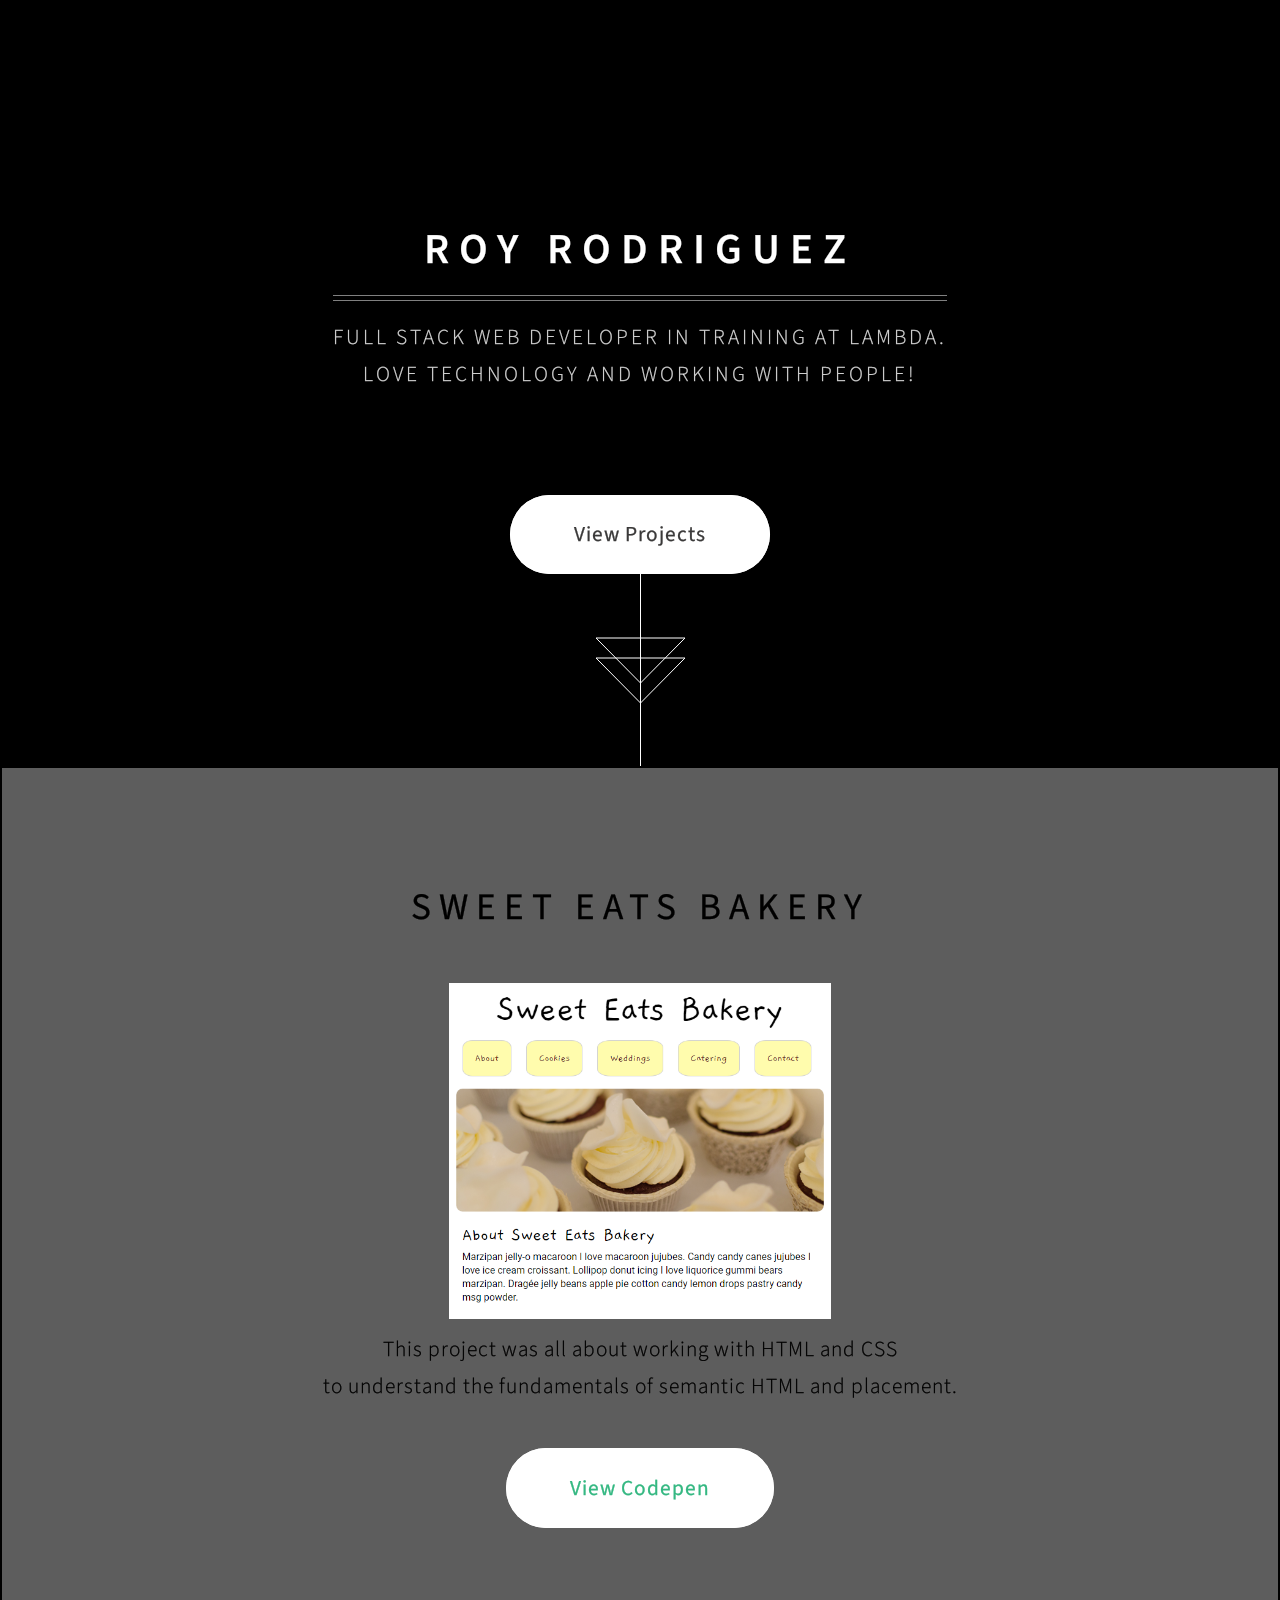
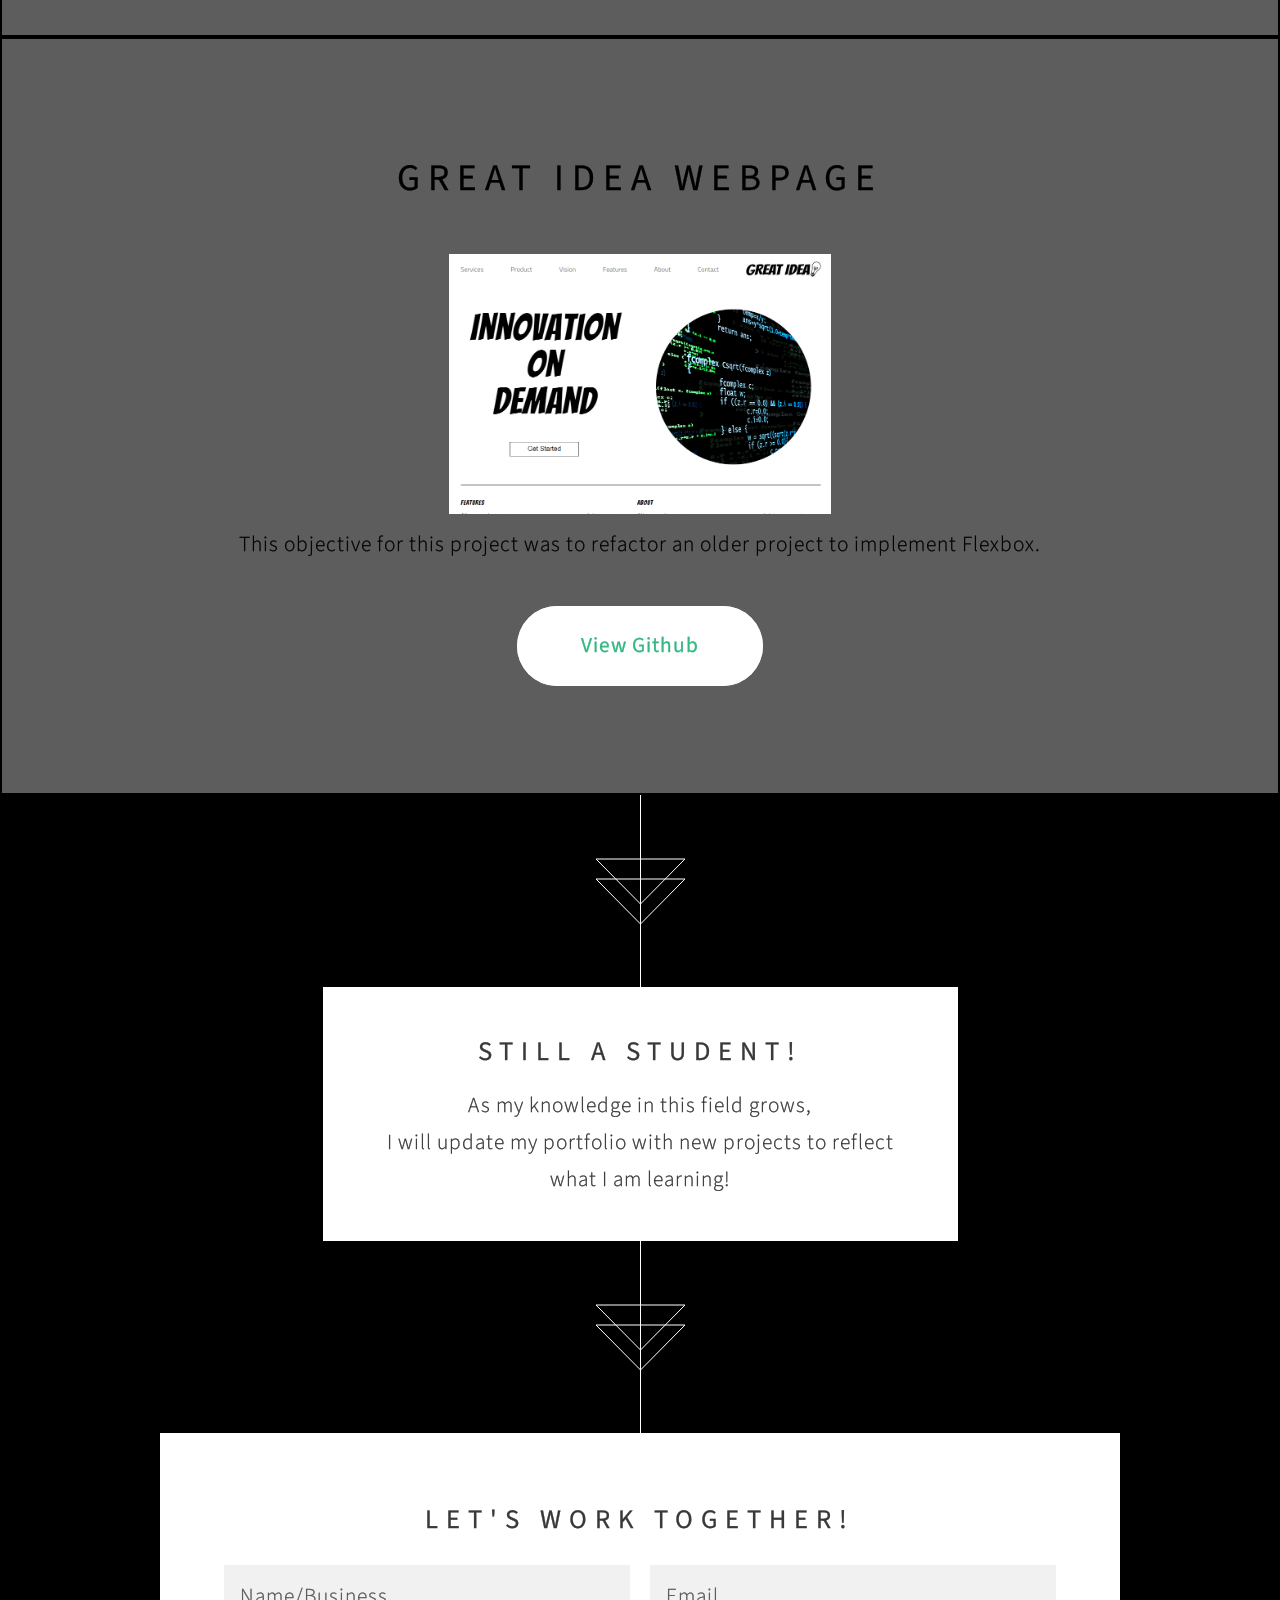
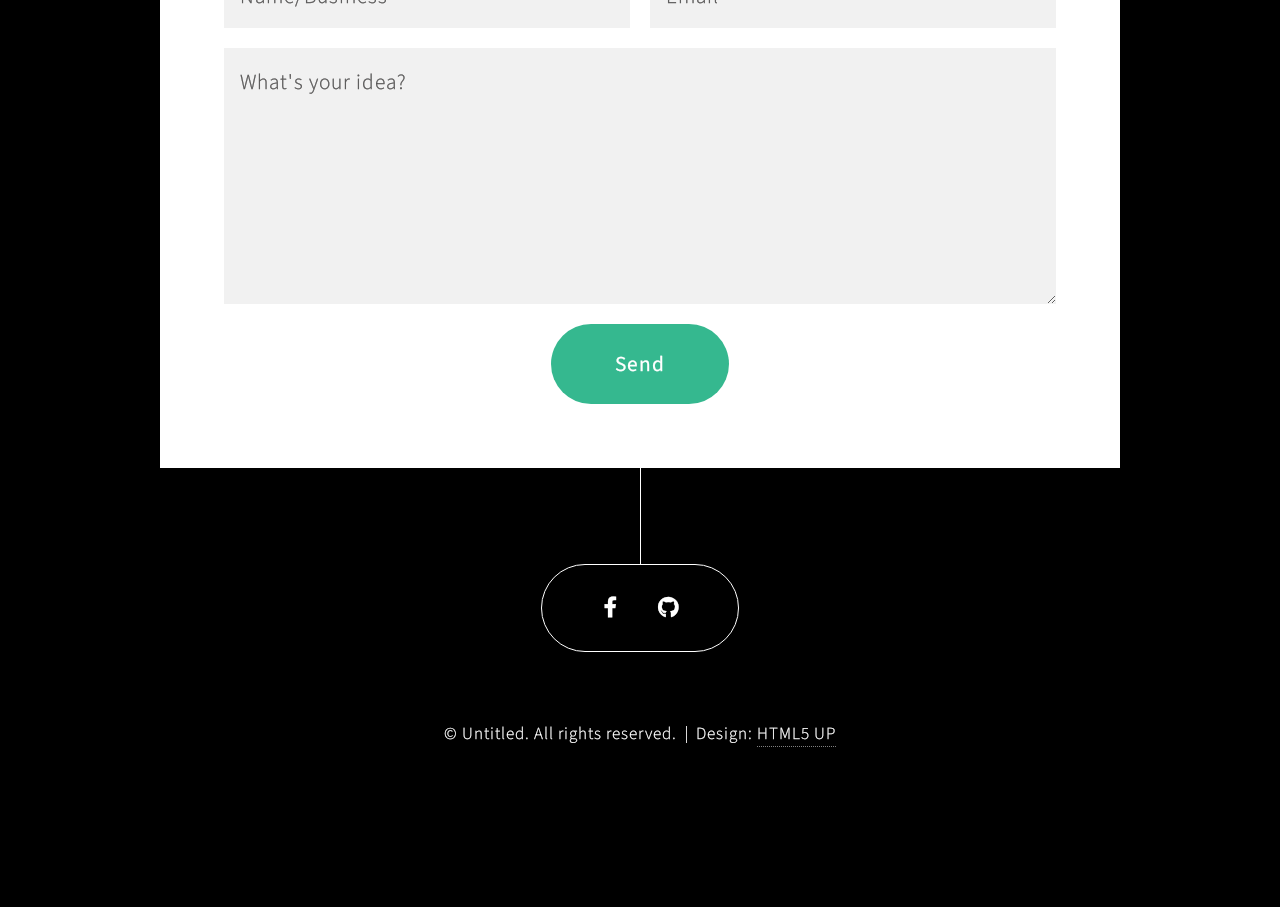
<file: index.html>
<!DOCTYPE HTML>
<!--
	Overflow by HTML5 UP
	html5up.net | @ajlkn
	Free for personal and commercial use under the CCA 3.0 license (html5up.net/license)
-->
<html>
	<head>
		<title>Roy Rodriguez</title>
		<meta charset="utf-8" />
		<meta name="viewport" content="width=device-width, initial-scale=1, user-scalable=no" />
		<link rel="stylesheet" href="assets/css/main.css" />
		<noscript><link rel="stylesheet" href="assets/css/noscript.css" /></noscript>
	</head>
	<body class="is-preload">

		<!-- Header -->
			<section id="header">
				<header>
					<h1>Roy Rodriguez</h1>
					<p>Full stack web developer in training at Lambda. <br> Love technology and working with people!</p>
				</header>
				<footer>
					<a href="#project" class="button style2 scrolly-middle">View Projects</a>
				</footer>
			</section>

			<section class="banner">
				<header>
					<h2>Sweet Eats Bakery</h2>
				</header>
				<img id ="project" class= "bakery-img" src=".\images\fulls\bakery.png" alt="project screenshot bakery">
				<p>This project was all about working with HTML and CSS<br>
				to understand the fundamentals of semantic HTML and placement.</p>
				<footer>
					<a href="https://codepen.io/alien-dev/pen/PMRPjV" class="button style2 scrolly">View Codepen</a>
				</footer>
			</section>

			<section class="banner">
				<header>
					<h2>Great Idea Webpage</h2>
				</header>
				<img class= "bakery-img" src=".\images\fulls\great-idea.png" alt="project screenshot">
				<p>This objective for this project was to refactor an older project to implement Flexbox.</p>
				<footer>
					<a href="https://github.com/Antattackbam/UI-III-Flexbox" class="button style2 scrolly">View Github</a>
				</footer>
			</section>

		<!-- Portfolio -->
			<article class="container box style2">
				<header>
					<h2>Still a Student!</h2>
					<p>As my knowledge in this field grows, <br> I will update my portfolio with new projects to reflect<br> what I am learning!</p>
				</header>
			</article>

		<!-- Contact -->
			<article class="container box style3">
				<header>
					<h2>Let's Work Together!</h2>
				</header>
				<form method="post" action="#">
					<div class="row gtr-50">
						<div class="col-6 col-12-mobile"><input type="text" class="text" name="name" placeholder="Name/Business" /></div>
						<div class="col-6 col-12-mobile"><input type="text" class="text" name="email" placeholder="Email" /></div>
						<div class="col-12">
							<textarea name="message" placeholder="What's your idea?"></textarea>
						</div>
						<div class="col-12">
							<ul class="actions">
								<li><input type="submit" value="Send" /></li>
							</ul>
						</div>
					</div>
				</form>
			</article>

		

		<section id="footer">
			<ul class="icons">
				<li><a href="https://www.facebook.com/King.Anttt.Love" class="icon brands fa-facebook-f"><span class="label">Facebook</span></a></li>
				<li><a href="https://github.com/Antattackbam" class="icon brands fa-github"><span class="label">Github</span></a></li>
			</ul>
			<div class="copyright">
				<ul class="menu">
					<li>&copy; Untitled. All rights reserved.</li><li>Design: <a href="http://html5up.net">HTML5 UP</a></li>
				</ul>
			</div>
		</section>

		<!-- Scripts -->
			<script src="assets/js/jquery.min.js"></script>
			<script src="assets/js/jquery.scrolly.min.js"></script>
			<script src="assets/js/jquery.poptrox.min.js"></script>
			<script src="assets/js/browser.min.js"></script>
			<script src="assets/js/breakpoints.min.js"></script>
			<script src="assets/js/util.js"></script>
			<script src="assets/js/main.js"></script>

	</body>
</html>
</file>
<file: assets/css/noscript.css>
/*
	Overflow by HTML5 UP
	html5up.net | @ajlkn
	Free for personal and commercial use under the CCA 3.0 license (html5up.net/license)
*/

/* Header */

	body.is-preload #header {
		opacity: 1;
	}

		body.is-preload #header footer {
			-moz-transform: none;
			-webkit-transform: none;
			-ms-transform: none;
			transform: none;
			opacity: 1;
		}
</file>
<file: assets/css/main.css>
@import url("https://fonts.googleapis.com/css?family=Source+Sans+Pro:300,300italic,400,600");
@import url("fontawesome-all.min.css");

/*
	Overflow by HTML5 UP
	html5up.net | @ajlkn
	Free for personal and commercial use under the CCA 3.0 license (html5up.net/license)
*/

html, body, div, span, applet, object,
iframe, h1, h2, h3, h4, h5, h6, p, blockquote,
pre, a, abbr, acronym, address, big, cite,
code, del, dfn, em, img, ins, kbd, q, s, samp,
small, strike, strong, sub, sup, tt, var, b,
u, i, center, dl, dt, dd, ol, ul, li, fieldset,
form, label, legend, table, caption, tbody,
tfoot, thead, tr, th, td, article, aside,
canvas, details, embed, figure, figcaption,
footer, header, hgroup, menu, nav, output, ruby,
section, summary, time, mark, audio, video {
	margin: 0;
	padding: 0;
	border: 0;
	font-size: 100%;
	font: inherit;
	vertical-align: baseline;}

article, aside, details, figcaption, figure,
footer, header, hgroup, menu, nav, section {
	display: block;}

body {
	line-height: 1;
}

ol, ul {
	list-style: none;
}

blockquote, q {
	quotes: none;
}

	blockquote:before, blockquote:after, q:before, q:after {
		content: '';
		content: none;
	}

table {
	border-collapse: collapse;
	border-spacing: 0;
}

body {
	-webkit-text-size-adjust: none;
}

mark {
	background-color: transparent;
	color: inherit;
}

input::-moz-focus-inner {
	border: 0;
	padding: 0;
}

input, select, textarea {
	-moz-appearance: none;
	-webkit-appearance: none;
	-ms-appearance: none;
	appearance: none;
}

/* Basic */

	html {
		box-sizing: border-box;
	}

	*, *:before, *:after {
		box-sizing: inherit;
	}

	body {
		background-color: #000;
		background-image: url("https://images.wallpaperscraft.com/image/stars_starry_sky_purple_137185_3840x2160.jpg");
		background-repeat: repeat-y;
		background-size: stretch;
		background-position: center;
		background-attachment: fixed;
		font-family: 'Source Sans Pro', sans-serif;
		font-size: 18pt;
		line-height: 1.75em;
		font-weight: 300;
		letter-spacing: 1px;
		color: #3a3939;
		text-shadow: 0 0 0.5px rgba(58, 57, 57, 0.25);
		-webkit-text-stroke: 0.25px;
	}

		body.is-scroll {
			background-attachment: fixed;
			background-size: auto, 100% auto;
		}

		body.is-preload *, body.is-preload *:before, body.is-preload *:after {
			-moz-animation: none !important;
			-webkit-animation: none !important;
			-ms-animation: none !important;
			animation: none !important;
			-moz-transition: none !important;
			-webkit-transition: none !important;
			-ms-transition: none !important;
			transition: none !important;
		}

	input, textarea, select {
		font-family: 'Source Sans Pro', sans-serif;
		font-size: 18pt;
		line-height: 1.75em;
		font-weight: 300;
		letter-spacing: 1px;
		color: #3a3939;
		text-shadow: 0 0 0.5px rgba(58, 57, 57, 0.25);
		-webkit-text-stroke: 0.25px;
	}

	h1, h2, h3, h4, h5, h6 {
		font-weight: 400;
		text-transform: uppercase;
		line-height: 1.75em;
	}

	h1 a, h2 a, h3 a, h4 a, h5 a, h6 a {
		color: inherit;
		text-decoration: none;
	}

	h2 {
		font-size: 1.25em;
		letter-spacing: 8px;
	}

	h3 {
		font-size: 1em;
		letter-spacing: 5px;
	}

	strong, b {
		font-weight: 400;
	}

	em, i {
		font-style: italic;
	}

	a {
		-moz-transition: border-color 0.35s ease-in-out, color 0.35s ease-in-out;
		-webkit-transition: border-color 0.35s ease-in-out, color 0.35s ease-in-out;
		-ms-transition: border-color 0.35s ease-in-out, color 0.35s ease-in-out;
		transition: border-color 0.35s ease-in-out, color 0.35s ease-in-out;
		color: #35b88f;
		text-shadow: 0 0 0.5px rgba(53, 184, 143, 0.25);
		text-decoration: none;
		border-bottom: dotted 1px rgba(53, 184, 143, 0.5);
	}

		a:hover {
			border-bottom-color: rgba(53, 184, 143, 0);
		}

	sub {
		position: relative;
		top: 0.5em;
		font-size: 0.8em;
	}

	sup {
		position: relative;
		top: -0.5em;
		font-size: 0.8em;
	}

	hr {
		border: 0;
		border-top: solid 1px #dad9d9;
		margin: 2em 0 2em 0;
	}

	blockquote {
		border-left: solid 0.5em #eae9e9;
		padding: 1em 0 1em 2em;
		font-style: italic;
	}

	p, ul, ol, dl, table {
		margin-bottom: 1em;
	}

	header {
		margin-bottom: 1em;
	}

		header h1{
	
			text-shadow: .1rem .1rem #000;
		}

		header p {
			display: block;
			margin: 0.5em 0 0 0;
			padding: 0 0 1.5em 0;
		}

	footer {
		margin-top: 1em;
	}

	br.clear {
		clear: both;
	}

/* Container */

	.container {
		margin: 0 auto;
		max-width: 100%;
		width: 1140px;
	}

		@media screen and (max-width: 1680px) {

			.container {
				width: 960px;
			}

		}

		@media screen and (max-width: 1080px) {

			.container {
				width: 95%;
			}

		}

/* Row */

	.row {
		display: flex;
		flex-wrap: wrap;
		box-sizing: border-box;
		align-items: stretch;
	}

		.row > * {
			box-sizing: border-box;
		}

		.row.gtr-uniform > * > :last-child {
			margin-bottom: 0;
		}

		.row.aln-left {
			justify-content: flex-start;
		}

		.row.aln-center {
			justify-content: center;
		}

		.row.aln-right {
			justify-content: flex-end;
		}

		.row.aln-top {
			align-items: flex-start;
		}

		.row.aln-middle {
			align-items: center;
		}

		.row.aln-bottom {
			align-items: flex-end;
		}

		.row > .imp {
			order: -1;
		}

		.row > .col-1 {
			width: 8.33333%;
		}

		.row > .off-1 {
			margin-left: 8.33333%;
		}

		.row > .col-2 {
			width: 16.66667%;
		}

		.row > .off-2 {
			margin-left: 16.66667%;
		}

		.row > .col-3 {
			width: 25%;
		}

		.row > .off-3 {
			margin-left: 25%;
		}

		.row > .col-4 {
			width: 33.33333%;
		}

		.row > .off-4 {
			margin-left: 33.33333%;
		}

		.row > .col-5 {
			width: 41.66667%;
		}

		.row > .off-5 {
			margin-left: 41.66667%;
		}

		.row > .col-6 {
			width: 50%;
		}

		.row > .off-6 {
			margin-left: 50%;
		}

		.row > .col-7 {
			width: 58.33333%;
		}

		.row > .off-7 {
			margin-left: 58.33333%;
		}

		.row > .col-8 {
			width: 66.66667%;
		}

		.row > .off-8 {
			margin-left: 66.66667%;
		}

		.row > .col-9 {
			width: 75%;
		}

		.row > .off-9 {
			margin-left: 75%;
		}

		.row > .col-10 {
			width: 83.33333%;
		}

		.row > .off-10 {
			margin-left: 83.33333%;
		}

		.row > .col-11 {
			width: 91.66667%;
		}

		.row > .off-11 {
			margin-left: 91.66667%;
		}

		.row > .col-12 {
			width: 100%;
		}

		.row > .off-12 {
			margin-left: 100%;
		}

		.row.gtr-0 {
			margin-top: 0px;
			margin-left: 0px;
		}

			.row.gtr-0 > * {
				padding: 0px 0 0 0px;
			}

			.row.gtr-0.gtr-uniform {
				margin-top: 0px;
			}

				.row.gtr-0.gtr-uniform > * {
					padding-top: 0px;
				}

		.row.gtr-25 {
			margin-top: -10px;
			margin-left: -10px;
		}

			.row.gtr-25 > * {
				padding: 10px 0 0 10px;
			}

			.row.gtr-25.gtr-uniform {
				margin-top: -10px;
			}

				.row.gtr-25.gtr-uniform > * {
					padding-top: 10px;
				}

		.row.gtr-50 {
			margin-top: -20px;
			margin-left: -20px;
		}

			.row.gtr-50 > * {
				padding: 20px 0 0 20px;
			}

			.row.gtr-50.gtr-uniform {
				margin-top: -20px;
			}

				.row.gtr-50.gtr-uniform > * {
					padding-top: 20px;
				}

		.row {
			margin-top: -40px;
			margin-left: -40px;
		}

			.row > * {
				padding: 40px 0 0 40px;
			}

			.row.gtr-uniform {
				margin-top: -40px;
			}

				.row.gtr-uniform > * {
					padding-top: 40px;
				}

		.row.gtr-150 {
			margin-top: -60px;
			margin-left: -60px;
		}

			.row.gtr-150 > * {
				padding: 60px 0 0 60px;
			}

			.row.gtr-150.gtr-uniform {
				margin-top: -60px;
			}

				.row.gtr-150.gtr-uniform > * {
					padding-top: 60px;
				}

		.row.gtr-200 {
			margin-top: -80px;
			margin-left: -80px;
		}

			.row.gtr-200 > * {
				padding: 80px 0 0 80px;
			}

			.row.gtr-200.gtr-uniform {
				margin-top: -80px;
			}

				.row.gtr-200.gtr-uniform > * {
					padding-top: 80px;
				}

		@media screen and (max-width: 1680px) {

			.row {
				display: flex;
				flex-wrap: wrap;
				box-sizing: border-box;
				align-items: stretch;
			}

				.row > * {
					box-sizing: border-box;
				}

				.row.gtr-uniform > * > :last-child {
					margin-bottom: 0;
				}

				.row.aln-left {
					justify-content: flex-start;
				}

				.row.aln-center {
					justify-content: center;
				}

				.row.aln-right {
					justify-content: flex-end;
				}

				.row.aln-top {
					align-items: flex-start;
				}

				.row.aln-middle {
					align-items: center;
				}

				.row.aln-bottom {
					align-items: flex-end;
				}

				.row > .imp-wide {
					order: -1;
				}

				.row > .col-1-wide {
					width: 8.33333%;
				}

				.row > .off-1-wide {
					margin-left: 8.33333%;
				}

				.row > .col-2-wide {
					width: 16.66667%;
				}

				.row > .off-2-wide {
					margin-left: 16.66667%;
				}

				.row > .col-3-wide {
					width: 25%;
				}

				.row > .off-3-wide {
					margin-left: 25%;
				}

				.row > .col-4-wide {
					width: 33.33333%;
				}

				.row > .off-4-wide {
					margin-left: 33.33333%;
				}

				.row > .col-5-wide {
					width: 41.66667%;
				}

				.row > .off-5-wide {
					margin-left: 41.66667%;
				}

				.row > .col-6-wide {
					width: 50%;
				}

				.row > .off-6-wide {
					margin-left: 50%;
				}

				.row > .col-7-wide {
					width: 58.33333%;
				}

				.row > .off-7-wide {
					margin-left: 58.33333%;
				}

				.row > .col-8-wide {
					width: 66.66667%;
				}

				.row > .off-8-wide {
					margin-left: 66.66667%;
				}

				.row > .col-9-wide {
					width: 75%;
				}

				.row > .off-9-wide {
					margin-left: 75%;
				}

				.row > .col-10-wide {
					width: 83.33333%;
				}

				.row > .off-10-wide {
					margin-left: 83.33333%;
				}

				.row > .col-11-wide {
					width: 91.66667%;
				}

				.row > .off-11-wide {
					margin-left: 91.66667%;
				}

				.row > .col-12-wide {
					width: 100%;
				}

				.row > .off-12-wide {
					margin-left: 100%;
				}

				.row.gtr-0 {
					margin-top: 0px;
					margin-left: 0px;
				}

					.row.gtr-0 > * {
						padding: 0px 0 0 0px;
					}

					.row.gtr-0.gtr-uniform {
						margin-top: 0px;
					}

						.row.gtr-0.gtr-uniform > * {
							padding-top: 0px;
						}

				.row.gtr-25 {
					margin-top: -10px;
					margin-left: -10px;
				}

					.row.gtr-25 > * {
						padding: 10px 0 0 10px;
					}

					.row.gtr-25.gtr-uniform {
						margin-top: -10px;
					}

						.row.gtr-25.gtr-uniform > * {
							padding-top: 10px;
						}

				.row.gtr-50 {
					margin-top: -20px;
					margin-left: -20px;
				}

					.row.gtr-50 > * {
						padding: 20px 0 0 20px;
					}

					.row.gtr-50.gtr-uniform {
						margin-top: -20px;
					}

						.row.gtr-50.gtr-uniform > * {
							padding-top: 20px;
						}

				.row {
					margin-top: -40px;
					margin-left: -40px;
				}

					.row > * {
						padding: 40px 0 0 40px;
					}

					.row.gtr-uniform {
						margin-top: -40px;
					}

						.row.gtr-uniform > * {
							padding-top: 40px;
						}

				.row.gtr-150 {
					margin-top: -60px;
					margin-left: -60px;
				}

					.row.gtr-150 > * {
						padding: 60px 0 0 60px;
					}

					.row.gtr-150.gtr-uniform {
						margin-top: -60px;
					}

						.row.gtr-150.gtr-uniform > * {
							padding-top: 60px;
						}

				.row.gtr-200 {
					margin-top: -80px;
					margin-left: -80px;
				}

					.row.gtr-200 > * {
						padding: 80px 0 0 80px;
					}

					.row.gtr-200.gtr-uniform {
						margin-top: -80px;
					}

						.row.gtr-200.gtr-uniform > * {
							padding-top: 80px;
						}

		}

		@media screen and (max-width: 1080px) {

			.row {
				display: flex;
				flex-wrap: wrap;
				box-sizing: border-box;
				align-items: stretch;
			}

				.row > * {
					box-sizing: border-box;
				}

				.row.gtr-uniform > * > :last-child {
					margin-bottom: 0;
				}

				.row.aln-left {
					justify-content: flex-start;
				}

				.row.aln-center {
					justify-content: center;
				}

				.row.aln-right {
					justify-content: flex-end;
				}

				.row.aln-top {
					align-items: flex-start;
				}

				.row.aln-middle {
					align-items: center;
				}

				.row.aln-bottom {
					align-items: flex-end;
				}

				.row > .imp-normal {
					order: -1;
				}

				.row > .col-1-normal {
					width: 8.33333%;
				}

				.row > .off-1-normal {
					margin-left: 8.33333%;
				}

				.row > .col-2-normal {
					width: 16.66667%;
				}

				.row > .off-2-normal {
					margin-left: 16.66667%;
				}

				.row > .col-3-normal {
					width: 25%;
				}

				.row > .off-3-normal {
					margin-left: 25%;
				}

				.row > .col-4-normal {
					width: 33.33333%;
				}

				.row > .off-4-normal {
					margin-left: 33.33333%;
				}

				.row > .col-5-normal {
					width: 41.66667%;
				}

				.row > .off-5-normal {
					margin-left: 41.66667%;
				}

				.row > .col-6-normal {
					width: 50%;
				}

				.row > .off-6-normal {
					margin-left: 50%;
				}

				.row > .col-7-normal {
					width: 58.33333%;
				}

				.row > .off-7-normal {
					margin-left: 58.33333%;
				}

				.row > .col-8-normal {
					width: 66.66667%;
				}

				.row > .off-8-normal {
					margin-left: 66.66667%;
				}

				.row > .col-9-normal {
					width: 75%;
				}

				.row > .off-9-normal {
					margin-left: 75%;
				}

				.row > .col-10-normal {
					width: 83.33333%;
				}

				.row > .off-10-normal {
					margin-left: 83.33333%;
				}

				.row > .col-11-normal {
					width: 91.66667%;
				}

				.row > .off-11-normal {
					margin-left: 91.66667%;
				}

				.row > .col-12-normal {
					width: 100%;
				}

				.row > .off-12-normal {
					margin-left: 100%;
				}

				.row.gtr-0 {
					margin-top: 0px;
					margin-left: 0px;
				}

					.row.gtr-0 > * {
						padding: 0px 0 0 0px;
					}

					.row.gtr-0.gtr-uniform {
						margin-top: 0px;
					}

						.row.gtr-0.gtr-uniform > * {
							padding-top: 0px;
						}

				.row.gtr-25 {
					margin-top: -10px;
					margin-left: -10px;
				}

					.row.gtr-25 > * {
						padding: 10px 0 0 10px;
					}

					.row.gtr-25.gtr-uniform {
						margin-top: -10px;
					}

						.row.gtr-25.gtr-uniform > * {
							padding-top: 10px;
						}

				.row.gtr-50 {
					margin-top: -20px;
					margin-left: -20px;
				}

					.row.gtr-50 > * {
						padding: 20px 0 0 20px;
					}

					.row.gtr-50.gtr-uniform {
						margin-top: -20px;
					}

						.row.gtr-50.gtr-uniform > * {
							padding-top: 20px;
						}

				.row {
					margin-top: -40px;
					margin-left: -40px;
				}

					.row > * {
						padding: 40px 0 0 40px;
					}

					.row.gtr-uniform {
						margin-top: -40px;
					}

						.row.gtr-uniform > * {
							padding-top: 40px;
						}

				.row.gtr-150 {
					margin-top: -60px;
					margin-left: -60px;
				}

					.row.gtr-150 > * {
						padding: 60px 0 0 60px;
					}

					.row.gtr-150.gtr-uniform {
						margin-top: -60px;
					}

						.row.gtr-150.gtr-uniform > * {
							padding-top: 60px;
						}

				.row.gtr-200 {
					margin-top: -80px;
					margin-left: -80px;
				}

					.row.gtr-200 > * {
						padding: 80px 0 0 80px;
					}

					.row.gtr-200.gtr-uniform {
						margin-top: -80px;
					}

						.row.gtr-200.gtr-uniform > * {
							padding-top: 80px;
						}

		}

		@media screen and (max-width: 840px) {

			.row {
				display: flex;
				flex-wrap: wrap;
				box-sizing: border-box;
				align-items: stretch;
			}

				.row > * {
					box-sizing: border-box;
				}

				.row.gtr-uniform > * > :last-child {
					margin-bottom: 0;
				}

				.row.aln-left {
					justify-content: flex-start;
				}

				.row.aln-center {
					justify-content: center;
				}

				.row.aln-right {
					justify-content: flex-end;
				}

				.row.aln-top {
					align-items: flex-start;
				}

				.row.aln-middle {
					align-items: center;
				}

				.row.aln-bottom {
					align-items: flex-end;
				}

				.row > .imp-narrow {
					order: -1;
				}

				.row > .col-1-narrow {
					width: 8.33333%;
				}

				.row > .off-1-narrow {
					margin-left: 8.33333%;
				}

				.row > .col-2-narrow {
					width: 16.66667%;
				}

				.row > .off-2-narrow {
					margin-left: 16.66667%;
				}

				.row > .col-3-narrow {
					width: 25%;
				}

				.row > .off-3-narrow {
					margin-left: 25%;
				}

				.row > .col-4-narrow {
					width: 33.33333%;
				}

				.row > .off-4-narrow {
					margin-left: 33.33333%;
				}

				.row > .col-5-narrow {
					width: 41.66667%;
				}

				.row > .off-5-narrow {
					margin-left: 41.66667%;
				}

				.row > .col-6-narrow {
					width: 50%;
				}

				.row > .off-6-narrow {
					margin-left: 50%;
				}

				.row > .col-7-narrow {
					width: 58.33333%;
				}

				.row > .off-7-narrow {
					margin-left: 58.33333%;
				}

				.row > .col-8-narrow {
					width: 66.66667%;
				}

				.row > .off-8-narrow {
					margin-left: 66.66667%;
				}

				.row > .col-9-narrow {
					width: 75%;
				}

				.row > .off-9-narrow {
					margin-left: 75%;
				}

				.row > .col-10-narrow {
					width: 83.33333%;
				}

				.row > .off-10-narrow {
					margin-left: 83.33333%;
				}

				.row > .col-11-narrow {
					width: 91.66667%;
				}

				.row > .off-11-narrow {
					margin-left: 91.66667%;
				}

				.row > .col-12-narrow {
					width: 100%;
				}

				.row > .off-12-narrow {
					margin-left: 100%;
				}

				.row.gtr-0 {
					margin-top: 0px;
					margin-left: 0px;
				}

					.row.gtr-0 > * {
						padding: 0px 0 0 0px;
					}

					.row.gtr-0.gtr-uniform {
						margin-top: 0px;
					}

						.row.gtr-0.gtr-uniform > * {
							padding-top: 0px;
						}

				.row.gtr-25 {
					margin-top: -7.5px;
					margin-left: -7.5px;
				}

					.row.gtr-25 > * {
						padding: 7.5px 0 0 7.5px;
					}

					.row.gtr-25.gtr-uniform {
						margin-top: -7.5px;
					}

						.row.gtr-25.gtr-uniform > * {
							padding-top: 7.5px;
						}

				.row.gtr-50 {
					margin-top: -15px;
					margin-left: -15px;
				}

					.row.gtr-50 > * {
						padding: 15px 0 0 15px;
					}

					.row.gtr-50.gtr-uniform {
						margin-top: -15px;
					}

						.row.gtr-50.gtr-uniform > * {
							padding-top: 15px;
						}

				.row {
					margin-top: -30px;
					margin-left: -30px;
				}

					.row > * {
						padding: 30px 0 0 30px;
					}

					.row.gtr-uniform {
						margin-top: -30px;
					}

						.row.gtr-uniform > * {
							padding-top: 30px;
						}

				.row.gtr-150 {
					margin-top: -45px;
					margin-left: -45px;
				}

					.row.gtr-150 > * {
						padding: 45px 0 0 45px;
					}

					.row.gtr-150.gtr-uniform {
						margin-top: -45px;
					}

						.row.gtr-150.gtr-uniform > * {
							padding-top: 45px;
						}

				.row.gtr-200 {
					margin-top: -60px;
					margin-left: -60px;
				}

					.row.gtr-200 > * {
						padding: 60px 0 0 60px;
					}

					.row.gtr-200.gtr-uniform {
						margin-top: -60px;
					}

						.row.gtr-200.gtr-uniform > * {
							padding-top: 60px;
						}

		}

		@media screen and (max-width: 736px) {

			.row {
				display: flex;
				flex-wrap: wrap;
				box-sizing: border-box;
				align-items: stretch;
			}

				.row > * {
					box-sizing: border-box;
				}

				.row.gtr-uniform > * > :last-child {
					margin-bottom: 0;
				}

				.row.aln-left {
					justify-content: flex-start;
				}

				.row.aln-center {
					justify-content: center;
				}

				.row.aln-right {
					justify-content: flex-end;
				}

				.row.aln-top {
					align-items: flex-start;
				}

				.row.aln-middle {
					align-items: center;
				}

				.row.aln-bottom {
					align-items: flex-end;
				}

				.row > .imp-mobile {
					order: -1;
				}

				.row > .col-1-mobile {
					width: 8.33333%;
				}

				.row > .off-1-mobile {
					margin-left: 8.33333%;
				}

				.row > .col-2-mobile {
					width: 16.66667%;
				}

				.row > .off-2-mobile {
					margin-left: 16.66667%;
				}

				.row > .col-3-mobile {
					width: 25%;
				}

				.row > .off-3-mobile {
					margin-left: 25%;
				}

				.row > .col-4-mobile {
					width: 33.33333%;
				}

				.row > .off-4-mobile {
					margin-left: 33.33333%;
				}

				.row > .col-5-mobile {
					width: 41.66667%;
				}

				.row > .off-5-mobile {
					margin-left: 41.66667%;
				}

				.row > .col-6-mobile {
					width: 50%;
				}

				.row > .off-6-mobile {
					margin-left: 50%;
				}

				.row > .col-7-mobile {
					width: 58.33333%;
				}

				.row > .off-7-mobile {
					margin-left: 58.33333%;
				}

				.row > .col-8-mobile {
					width: 66.66667%;
				}

				.row > .off-8-mobile {
					margin-left: 66.66667%;
				}

				.row > .col-9-mobile {
					width: 75%;
				}

				.row > .off-9-mobile {
					margin-left: 75%;
				}

				.row > .col-10-mobile {
					width: 83.33333%;
				}

				.row > .off-10-mobile {
					margin-left: 83.33333%;
				}

				.row > .col-11-mobile {
					width: 91.66667%;
				}

				.row > .off-11-mobile {
					margin-left: 91.66667%;
				}

				.row > .col-12-mobile {
					width: 100%;
				}

				.row > .off-12-mobile {
					margin-left: 100%;
				}

				.row.gtr-0 {
					margin-top: 0px;
					margin-left: 0px;
				}

					.row.gtr-0 > * {
						padding: 0px 0 0 0px;
					}

					.row.gtr-0.gtr-uniform {
						margin-top: 0px;
					}

						.row.gtr-0.gtr-uniform > * {
							padding-top: 0px;
						}

				.row.gtr-25 {
					margin-top: -5px;
					margin-left: -5px;
				}

					.row.gtr-25 > * {
						padding: 5px 0 0 5px;
					}

					.row.gtr-25.gtr-uniform {
						margin-top: -5px;
					}

						.row.gtr-25.gtr-uniform > * {
							padding-top: 5px;
						}

				.row.gtr-50 {
					margin-top: -10px;
					margin-left: -10px;
				}

					.row.gtr-50 > * {
						padding: 10px 0 0 10px;
					}

					.row.gtr-50.gtr-uniform {
						margin-top: -10px;
					}

						.row.gtr-50.gtr-uniform > * {
							padding-top: 10px;
						}

				.row {
					margin-top: -20px;
					margin-left: -20px;
				}

					.row > * {
						padding: 20px 0 0 20px;
					}

					.row.gtr-uniform {
						margin-top: -20px;
					}

						.row.gtr-uniform > * {
							padding-top: 20px;
						}

				.row.gtr-150 {
					margin-top: -30px;
					margin-left: -30px;
				}

					.row.gtr-150 > * {
						padding: 30px 0 0 30px;
					}

					.row.gtr-150.gtr-uniform {
						margin-top: -30px;
					}

						.row.gtr-150.gtr-uniform > * {
							padding-top: 30px;
						}

				.row.gtr-200 {
					margin-top: -40px;
					margin-left: -40px;
				}

					.row.gtr-200 > * {
						padding: 40px 0 0 40px;
					}

					.row.gtr-200.gtr-uniform {
						margin-top: -40px;
					}

						.row.gtr-200.gtr-uniform > * {
							padding-top: 40px;
						}

		}

/* Sections/Article */

	section, article {
		margin-bottom: 3em;
	}

	section > :last-child,
	article > :last-child,
	section:last-child,
	article:last-child {
		margin-bottom: 0;
	}

	.row > section, .row > article {
		margin-bottom: 0;
	}

/* Image */

	.bakery-img{
		width: 30%;
		height: auto;
	}

	.image {
		display: inline-block;
		border: 0;
	}

		.image img {
			display: block;
			width: 100%;
		}

		.image.featured {
			display: block;
			width: 100%;
			margin: 0 0 2em 0;
		}

		.image.fit {
			display: block;
			width: 100%;
		}

		.image.left {
			float: left;
			margin: 0 2em 2em 0;
		}

		.image.centered {
			display: block;
			margin: 0 0 2em 0;
		}

			.image.centered img {
				margin: 0 auto;
				width: auto;
			}

/* List */

	ul {
		list-style: disc;
		padding-left: 1em;
	}

		ul li {
			padding-left: 1.5em;
			margin-top: 1.5em;
		}

			ul li:first-child {
				margin-top: 0;
			}

	ol {
		list-style: decimal;
		padding-left: 1.25em;
	}

		ol li {
			padding-left: 1.25em;
			margin-top: 1.5em;
		}

/* Icons */

	ul.icons {
		cursor: default;
		list-style: none;
		padding-left: 0;
	}

		ul.icons li {
			display: inline-block;
			padding-left: 0;
			margin-top: 0;
		}

		ul.icons a {
			display: inline-block;
			width: 2.5em;
			height: 2.5em;
			line-height: 2.5em;
			text-align: center;
			border: 0;
		}

/* Menu */

	ul.menu {
		cursor: default;
		list-style: none;
		padding-left: 0;
	}

		ul.menu li {
			display: inline-block;
			line-height: 1em;
			border-left: solid 1px #dad9d9;
			padding: 0 0 0 0.5em;
			margin: 0 0 0 0.5em;
		}

			ul.menu li:first-child {
				border-left: 0;
				padding-left: 0;
				margin-left: 0;
			}

/* Actions */

	ul.actions {
		cursor: default;
		list-style: none;
		padding-left: 0;
	}

		ul.actions li {
			display: inline-block;
			margin: 0 0 0 0.5em;
			padding-left: 0;
			margin-top: 0;
		}

			ul.actions li:first-child {
				margin-left: 0;
			}

/* Form */

	form label {
		display: block;
		margin: 0 0 0.5em 0;
	}

	form input[type="text"],
	form input[type="email"],
	form input[type="password"],
	form select,
	form textarea {
		-moz-transition: background-color 0.35s ease-in-out;
		-webkit-transition: background-color 0.35s ease-in-out;
		-ms-transition: background-color 0.35s ease-in-out;
		transition: background-color 0.35s ease-in-out;
		-webkit-appearance: none;
		display: block;
		border: 0;
		background: #f1f1f1;
		width: 100%;
		padding: 0.75em;
	}

		form input[type="text"]:focus,
		form input[type="email"]:focus,
		form input[type="password"]:focus,
		form select:focus,
		form textarea:focus {
			background-color: #f8f8f8;
		}

	form input[type="text"],
	form input[type="email"],
	form input[type="password"],
	form select {
		line-height: 1em;
	}

	form select {
		background-size: 1.25em;
		background-repeat: no-repeat;
		background-position: calc(100% - 1em) center;
		padding-right: 1.25em;
		text-overflow: ellipsis;
		background-image: url("data:image/svg+xml;charset=utf8,%3Csvg xmlns='http://www.w3.org/2000/svg' width='40' height='40' preserveAspectRatio='none' viewBox='0 0 40 40'%3E%3Cpath d='M9.4,12.3l10.4,10.4l10.4-10.4c0.2-0.2,0.5-0.4,0.9-0.4c0.3,0,0.6,0.1,0.9,0.4l3.3,3.3c0.2,0.2,0.4,0.5,0.4,0.9 c0,0.4-0.1,0.6-0.4,0.9L20.7,31.9c-0.2,0.2-0.5,0.4-0.9,0.4c-0.3,0-0.6-0.1-0.9-0.4L4.3,17.3c-0.2-0.2-0.4-0.5-0.4-0.9 c0-0.4,0.1-0.6,0.4-0.9l3.3-3.3c0.2-0.2,0.5-0.4,0.9-0.4S9.1,12.1,9.4,12.3z' fill='%235a5959' /%3E%3C/svg%3E");
	}

		form select option {
			color: #3a3939;
			background: #ffffff;
		}

		form select:focus::-ms-value {
			background-color: transparent;
		}

		form select::-ms-expand {
			display: none;
		}

	form textarea {
		min-height: 12em;
	}

	form ::-webkit-input-placeholder {
		color: #5a5959 !important;
	}

	form :-moz-placeholder {
		color: #5a5959 !important;
	}

	form ::-moz-placeholder {
		color: #5a5959 !important;
	}

	form :-ms-input-placeholder {
		color: #5a5959 !important;
	}

	form ::-moz-focus-inner {
		border: 0;
	}

	form ul.actions {
		margin-bottom: 0;
		text-align: center;
	}

/* Table */

	.table-wrapper {
		width: 100%;
		overflow-x: auto;
		-webkit-overflow-scrolling: touch;
	}

	table {
		width: 100%;
	}

		table tbody tr {
			border-top: solid 1px #eae9e9;
		}

			table tbody tr:first-child {
				border-top: 0;
			}

		table td {
			padding: 0.75em 1.25em 0.75em 1.25em;
		}

		table th {
			text-align: left;
			font-weight: 400;
			padding: 0.75em 1.25em 0.75em 1.25em;
		}

		table thead {
			background: #f5f5f5;
		}

/* Button */

	input[type="button"],
	input[type="submit"],
	input[type="reset"],
	button,
	.button {
		-moz-transition: background-color 0.35s ease-in-out, color 0.35s ease-in-out;
		-webkit-transition: background-color 0.35s ease-in-out, color 0.35s ease-in-out;
		-ms-transition: background-color 0.35s ease-in-out, color 0.35s ease-in-out;
		transition: background-color 0.35s ease-in-out, color 0.35s ease-in-out;
		-webkit-appearance: none;
		position: relative;
		display: inline-block;
		border: 0;
		background: #35b88f;
		color: #fff;
		text-shadow: 0 0 0.5px rgba(255, 255, 255, 0.25);
		cursor: pointer;
		text-decoration: none;
		outline: 0;
		padding: 1em 3em 1em 3em;
		text-align: center;
		border-radius: 3em;
		font-weight: 400;
	}

		input[type="button"]:hover,
		input[type="submit"]:hover,
		input[type="reset"]:hover,
		button:hover,
		.button:hover {
			background: #45c89f;
		}

		input[type="button"].style2,
		input[type="submit"].style2,
		input[type="reset"].style2,
		button.style2,
		.button.style2 {
			color: #3a3939;
			background: #fff;
			box-shadow: inset 0 0 0 1px #fff;
		}

			input[type="button"].style2:hover,
			input[type="submit"].style2:hover,
			input[type="reset"].style2:hover,
			button.style2:hover,
			.button.style2:hover {
				background: rgba(255, 255, 255, 0.1);
				color: #fff !important;
				text-shadow: 0 0 0.5px rgba(255, 255, 255, 0.25) !important;
			}

		input[type="button"].style3,
		input[type="submit"].style3,
		input[type="reset"].style3,
		button.style3,
		.button.style3 {
			background: none;
			color: #3a3939;
			box-shadow: inset 0 0 0 1px #dad9d9;
		}

			input[type="button"].style3:hover,
			input[type="submit"].style3:hover,
			input[type="reset"].style3:hover,
			button.style3:hover,
			.button.style3:hover {
				background: rgba(58, 57, 57, 0.025);
			}

/* Box */

	.box {
		position: relative;
		margin-top: 9em;
		margin-bottom: 0;
	}

		.box:after {
			content: '';
			display: block;
			position: absolute;
			top: -9em;
			left: 50%;
			height: 9em;
			border-left: solid 1px #fff;
		}

		.box:before {
			content: '';
			display: block;
			width: 90px;
			height: 66px;
			position: absolute;
			left: 50%;
			top: -4.5em;
			margin-left: -45px;
			margin-top: -33px;
			background: url("images/arrow.svg") no-repeat;
		}

		.box :last-child {
			margin-bottom: 0;
		}

		.box.style1 {
			background: #fff;
			padding: 3em;
		}

			.box.style1 .image {
				display: block;
				position: absolute;
				top: 0;
				width: 50%;
				height: 100%;
				background: #152E33;
				overflow: hidden;
			}

				.box.style1 .image img {
					position: absolute;
					top: 0;
					height: 100%;
					width: auto;
				}

			.box.style1 .inner > :last-child {
				margin: 0;
			}

			.box.style1.right .image {
				left: 0;
			}

				.box.style1.right .image img {
					right: 0;
				}

			.box.style1.right .inner {
				margin-left: 50%;
				padding-left: 3em;
			}

			.box.style1.left .image {
				right: 0;
			}

				.box.style1.left .image img {
					left: 0;
				}

			.box.style1.left .inner {
				margin-right: 50%;
				padding-right: 3em;
			}

		.box.style2 {
			text-align: center;
		}

			.box.style2 header {
				display: inline-block;
				background: #fff;
				padding: 2em 3em 2em 3em;
				margin: 0;
			}

				.box.style2 header p {
					padding: 0;
				}

			.box.style2 .inner {
				position: relative;
				padding: 40px 0 0px 0;
			}

				.box.style2 .inner:after {
					content: '';
					display: block;
					position: absolute;
					top: 0;
					left: 50%;
					height: 100%;
					border-left: solid 1px #fff;
				}

				.box.style2 .inner .row {
					position: relative;
				}

					.box.style2 .inner .row:before {
						content: '';
						display: block;
						position: absolute;
						top: 50%;
						left: 20px;
						width: calc(100% - 40px);
						border-bottom: solid 1px #fff;
					}

				.box.style2 .inner .image {
					position: relative;
					z-index: 1;
					padding: 20px;
				}

		.box.style3 {
			background: #fff;
			padding: 3em;
		}

			.box.style3 header {
				text-align: center;
			}

/* Icons */

	.icon {
		text-decoration: none;
		text-decoration: none;
	}

		.icon:before {
			-moz-osx-font-smoothing: grayscale;
			-webkit-font-smoothing: antialiased;
			display: inline-block;
			font-style: normal;
			font-variant: normal;
			text-rendering: auto;
			line-height: 1;
			text-transform: none !important;
			font-family: 'Font Awesome 5 Free';
			font-weight: 400;
		}

		.icon:before {
			line-height: inherit;
		}

		.icon > .label {
			display: none;
		}

		.icon.solid:before {
			font-weight: 900;
		}

		.icon.brands:before {
			font-family: 'Font Awesome 5 Brands';
		}

/* Header */

	#header {
		-moz-transition: opacity 2s ease-in-out;
		-webkit-transition: opacity 2s ease-in-out;
		-ms-transition: opacity 2s ease-in-out;
		transition: opacity 2s ease-in-out;
		position: relative;
		color: #fff;
		text-shadow: 0 0 0.5px rgba(255, 255, 255, 0.25);
		text-align: center;
		margin: 0;
		padding: 0 0 14em 0;
		cursor: default;
	}

		#header header {
			display: inline-block;
			padding: 0 0 4.5em 0;
		}

			#header header h1 {
				font-weight: 600;
				font-size: 2em;
				letter-spacing: 10px;
			}

			#header header p {
				border-top: solid 1px rgba(255, 255, 255, 0.5);
				color: rgba(255, 255, 255, 0.75);
				text-shadow: 0 0 0.5px rgba(255, 255, 255, 0.1875);
				font-size: 1em;
				text-transform: uppercase;
				letter-spacing: 3px;
				padding: 0;
				margin-top: 0.35em;
			}

				#header header p:before {
					content: '';
					display: block;
					border-top: solid 1px rgba(255, 255, 255, 0.5);
					margin: 4px 0 0.8em 0;
				}

		#header footer {
			-moz-transition: opacity 2s ease-in-out, -moz-transform 1s ease-in-out;
			-webkit-transition: opacity 2s ease-in-out, -webkit-transform 1s ease-in-out;
			-ms-transition: opacity 2s ease-in-out, -ms-transform 1s ease-in-out;
			transition: opacity 2s ease-in-out, transform 1s ease-in-out;
			-moz-transition-delay: 1.25s;
			-webkit-transition-delay: 1.25s;
			-ms-transition-delay: 1.25s;
			transition-delay: 1.25s;
			position: absolute;
			bottom: 9em;
			margin: 0;
			width: 100%;
		}

			#header footer:after {
				content: '';
				display: block;
				position: absolute;
				bottom: -9em;
				left: 50%;
				height: 9em;
				border-left: solid 1px #fff;
			}

			#header footer:before {
				content: '';
				display: block;
				width: 90px;
				height: 66px;
				position: absolute;
				left: 50%;
				bottom: -4.5em;
				margin-left: -45px;
				margin-bottom: -33px;
				background: url("images/arrow.svg") no-repeat;
			}

		body.is-preload #header {
			opacity: 0;
		}

			body.is-preload #header footer {
				-moz-transform: translateY(1em);
				-webkit-transform: translateY(1em);
				-ms-transform: translateY(1em);
				transform: translateY(1em);
				opacity: 0;
			}

/* Banner */

	.banner {
		position: relative;
		color: #000;
		/* text-shadow: 0 0 0.5px rgba(51, 2, 2, 0.979); */
		text-align: center;
		border: .1em solid black;
		background-color:  rgba(255, 255, 255, 0.363);
		padding: 5em 0 5em 0;
		margin: 0;
		background-size: 125% auto;
	}

		.banner .button {
			color: #35b882;
			text-shadow: 0 0 0.5px rgba(53, 184, 130, 0.25);
		}

		.banner header {
			margin: 0 0 2em 0;
		}

			.banner header h2 {
				font-weight: 400;
				font-size: 1.75em;
				letter-spacing: 8px;
			}

		.banner p {
			margin: 0;
		}

		.banner footer {
			margin: 2em 0 0 0;
		}

		.banner a {
			color: inherit;
			border-bottom-color: rgba(255, 255, 255, 0.5);
		}

			.banner a:hover {
				border-bottom-color: rgba(255, 255, 255, 0);
			}

/* Footer */

	#footer {
		position: relative;
		color: #fff;
		text-shadow: 0 0 0.5px rgba(255, 255, 255, 0.25);
		text-align: center;
		margin: 4.5em 0 0 0;
	}

		#footer:after {
			content: '';
			display: block;
			position: absolute;
			top: -4.5em;
			left: 50%;
			height: 4.5em;
			border-left: solid 1px #fff;
		}

		#footer a {
			color: #fff;
			text-shadow: 0 0 0.5px rgba(255, 255, 255, 0.25);
			border-bottom-color: rgba(255, 255, 255, 0.5);
		}

			#footer a:hover {
				color: #35b88f;
				text-shadow: 0 0 0.5px rgba(69, 200, 159, 0.25);
				border-bottom-color: rgba(53, 184, 143, 0.5);
			}

		#footer .icons {
			padding: 0.75em 2em 0.75em 2em;
			border-radius: 3em;
			border: solid 1px #fff;
			display: inline-block;
			margin: 0 0 3em 0;
		}

		#footer .copyright {
			margin: 0 0 9em 0;
			font-size: 0.8em;
		}

/* Poptrox */

	.poptrox-popup {
		-moz-box-sizing: content-box;
		-webkit-box-sizing: content-box;
		-ms-box-sizing: content-box;
		box-sizing: content-box;
		background: #fff;
		padding-bottom: 3em;
	}

		.poptrox-popup .loader {
			width: 48px;
			height: 48px;
			background: url("images/loader.gif");
			position: absolute;
			top: 50%;
			left: 50%;
			margin: -24px 0 0 -24px;
		}

		.poptrox-popup .caption {
			position: absolute;
			bottom: 0;
			left: 0;
			background: #fff;
			width: 100%;
			height: 3em;
			line-height: 3em;
			text-align: center;
			cursor: default;
			z-index: 1;
		}

		.poptrox-popup .nav-next,
		.poptrox-popup .nav-previous {
			-moz-transition: opacity 0.5s ease-in-out;
			-webkit-transition: opacity 0.5s ease-in-out;
			-ms-transition: opacity 0.5s ease-in-out;
			transition: opacity 0.5s ease-in-out;
			position: absolute;
			top: 0;
			width: 50%;
			height: 100%;
			opacity: 0;
			cursor: pointer;
			background: rgba(0, 0, 0, 0.01);
			-webkit-tap-highlight-color: rgba(255, 255, 255, 0);
		}

			.poptrox-popup .nav-next:before,
			.poptrox-popup .nav-previous:before {
				content: '';
				position: absolute;
				width: 96px;
				height: 64px;
				background: url("images/poptrox-nav.svg");
				top: calc(50% - 1.5em);
				margin: -32px 0 0 0;
			}

		.poptrox-popup:hover .nav-next,
		.poptrox-popup:hover .nav-previous {
			opacity: 0.5;
		}

			.poptrox-popup:hover .nav-next:hover,
			.poptrox-popup:hover .nav-previous:hover {
				opacity: 1.0;
			}

		.poptrox-popup .nav-next {
			right: 0;
		}

			.poptrox-popup .nav-next:before {
				right: 0;
			}

		.poptrox-popup .nav-previous {
			left: 0;
		}

			.poptrox-popup .nav-previous:before {
				-moz-transform: scaleX(-1);
				-webkit-transform: scaleX(-1);
				-ms-transform: scaleX(-1);
				transform: scaleX(-1);
				left: 0;
				-ms-filter: "FlipH";
				filter: FlipH;
			}

		.poptrox-popup .closer {
			-moz-transition: opacity 0.5s ease-in-out;
			-webkit-transition: opacity 0.5s ease-in-out;
			-ms-transition: opacity 0.5s ease-in-out;
			transition: opacity 0.5s ease-in-out;
			position: absolute;
			top: 0;
			right: 0;
			width: 64px;
			height: 64px;
			text-indent: -9999px;
			z-index: 2;
			opacity: 0;
			-webkit-tap-highlight-color: rgba(255, 255, 255, 0);
		}

			.poptrox-popup .closer:before {
				-moz-transition: background-color 0.5s ease-in-out;
				-webkit-transition: background-color 0.5s ease-in-out;
				-ms-transition: background-color 0.5s ease-in-out;
				transition: background-color 0.5s ease-in-out;
				content: '';
				display: block;
				position: absolute;
				right: 16px;
				top: 16px;
				width: 40px;
				height: 40px;
				border-radius: 100%;
				box-shadow: inset 0 0 0 1px #fff;
				background: rgba(255, 255, 255, 0.1) url("images/poptrox-closer.svg") center center;
				color: #fff !important;
			}

		.poptrox-popup:hover .closer {
			opacity: 0.5;
		}

			.poptrox-popup:hover .closer:hover {
				opacity: 1.0;
			}

/* Wide */

	@media screen and (max-width: 1680px) {

		/* Basic */

			body, input, textarea, select {
				font-size: 16pt;
			}

		/* Header */

			#header {
				padding: 10em 0 12em 0;
			}

	}

/* Normal */

	@media screen and (max-width: 1080px) {

		/* Banner */

			.banner {
				padding: 4em 0 4em 0;
				background-size: auto, 175% auto;
			}

		/* Header */

			#header {
				padding: 8em 0 10em 0;
			}

	}

/* Narrow */

	@media screen and (max-width: 840px) {

		/* Basic */

			body {
				background-color: #000;
				background-image: url("https://images.wallpaperscraft.com/image/stars_starry_sky_purple_137185_3840x2160.jpg");
				background-repeat: repeat;
				background-size: auto;
				background-position: center;
				background-attachment: scroll, scroll;
				font-size: 14pt;
			}

			input, textarea, select {
				font-size: 14pt;
			}

			h1, h2, h3, h4, h5, h6 {
				line-height: 1.5em;
			}

			header p {
				margin: 0.25em 0 0 0;
				padding: 0 0 0.5em 0;
			}

		/* Box */

			.box {
				position: relative;
			}

				.box section {
					margin: 0 0 2em 0;
				}

				.box.style1 {
					padding: 2.5em 2em 2.5em 2em;
				}

					.box.style1.right .inner {
						padding-left: 2em;
					}

					.box.style1.left .inner {
						padding-right: 2em;
					}

				.box.style2 header {
					padding: 2em;
				}

				.box.style2 .inner {
					position: relative;
					padding: 30px 0 0 0;
				}

				.box.style3 {
					padding: 2.5em 2em 2.5em 2em;
				}

		/* Header */

			#header {
				padding: 10em 0 12em 0;
			}

		/* Banner */

			.banner {
				padding: 3.5em;
				background-size: 200% auto;
			}

				.banner br {
					display: none;
				}

	}

/* Mobile */

	@media screen and (max-width: 736px) {

		/* Basic */

			* {
				text-shadow: none !important;
			}

			body, input, textarea, select {
				line-height: 1.5em;
				font-size: 12pt;
				letter-spacing: 0;
			}

			h2, h3, h4, h5, h6 {
				font-size: 1em;
			}

			h2 {
				font-size: 1.25em;
				letter-spacing: 4px;
			}

		/* List */

			ul li {
				padding-left: 0.5em;
			}

			ol li {
				padding-left: 0.25em;
			}

		/* Icons */

			ul.icons a {
				width: 2em;
				height: 2em;
				line-height: 2em;
			}

		/* Menu */

			ul.menu li {
				display: block;
				padding: 0;
				border: 0;
				margin: 1em 0 0 0;
			}

				ul.menu li:first-child {
					margin-top: 0;
				}

		/* Actions */

			ul.actions li {
				display: block;
				margin: 1em 0 0 0;
			}

				ul.actions li:first-child {
					margin-top: 0;
				}

		/* Button */

			input[type="button"],
			input[type="submit"],
			input[type="reset"],
			button,
			.button {
				padding: 0.75em 0 0.75em 0;
				width: 100%;
				max-width: 320px;
			}

		/* Box */

			.box {
				margin-top: 4.5em;
			}

				.box:after {
					top: -4.5em;
					height: 4.5em;
				}

				.box:before {
					width: 45px;
					height: 33px;
					top: -2.25em;
					margin-left: -22.5px;
					margin-top: -16.5px;
					background-size: 45px 33px;
				}

				.box.style1 {
					padding: 0;
					text-align: center;
				}

					.box.style1 .image {
						position: relative !important;
						left: 0 !important;
						width: 100% !important;
						height: auto !important;
					}

						.box.style1 .image img {
							position: relative;
							height: auto;
							width: 100%;
						}

					.box.style1 .inner {
						margin: 0 !important;
						padding: 2em 1.25em 2em 1.25em !important;
					}

				.box.style2 .inner .row:before {
					display: none;
				}

				.box.style2 .inner .image {
					padding: 0;
					max-width: 250px;
					margin: 0 auto 20px auto;
				}

				.box.style3 {
					padding: 2em 1.25em 2em 1.25em;
				}

		/* Header */

			#header {
				padding: 6em 0 6em 0;
			}

				#header header {
					padding-left: 2em;
					padding-right: 2em;
				}

					#header header h1 {
						font-size: 1.75em;
						letter-spacing: 6px;
					}

				#header footer {
					bottom: 4.5em;
					padding: 0 2em 0 2em;
				}

					#header footer:after {
						bottom: -4.5em;
						left: 50%;
						height: 4.5em;
					}

					#header footer:before {
						width: 45px;
						height: 33px;
						bottom: -2.25em;
						margin-left: -22.5px;
						margin-bottom: -16.5px;
						background-size: 45px 33px;
					}

		/* Banner */

			.banner {
				padding: 3em 2em 3em 2em;
				background-size: auto 150%;
			}

				.banner header {
					margin: 0 0 1em 0;
				}

					.banner header h2 {
						font-size: 1.5em;
						letter-spacing: 6px;
					}

		/* Footer */

			#footer .icons {
				padding: 0.5em 1.25em 0.5em 1.25em;
			}

			#footer .copyright {
				font-size: 1em;
				margin: 0 0 4em 0;
			}

		/* Poptrox */

			.poptrox-popup .nav-next,
			.poptrox-popup .nav-previous {
				opacity: 1.0;
			}

				.poptrox-popup .nav-next:before,
				.poptrox-popup .nav-previous:before {
					display: none;
				}

			.poptrox-popup .closer {
				opacity: 0.5;
			}

	}
</file>
